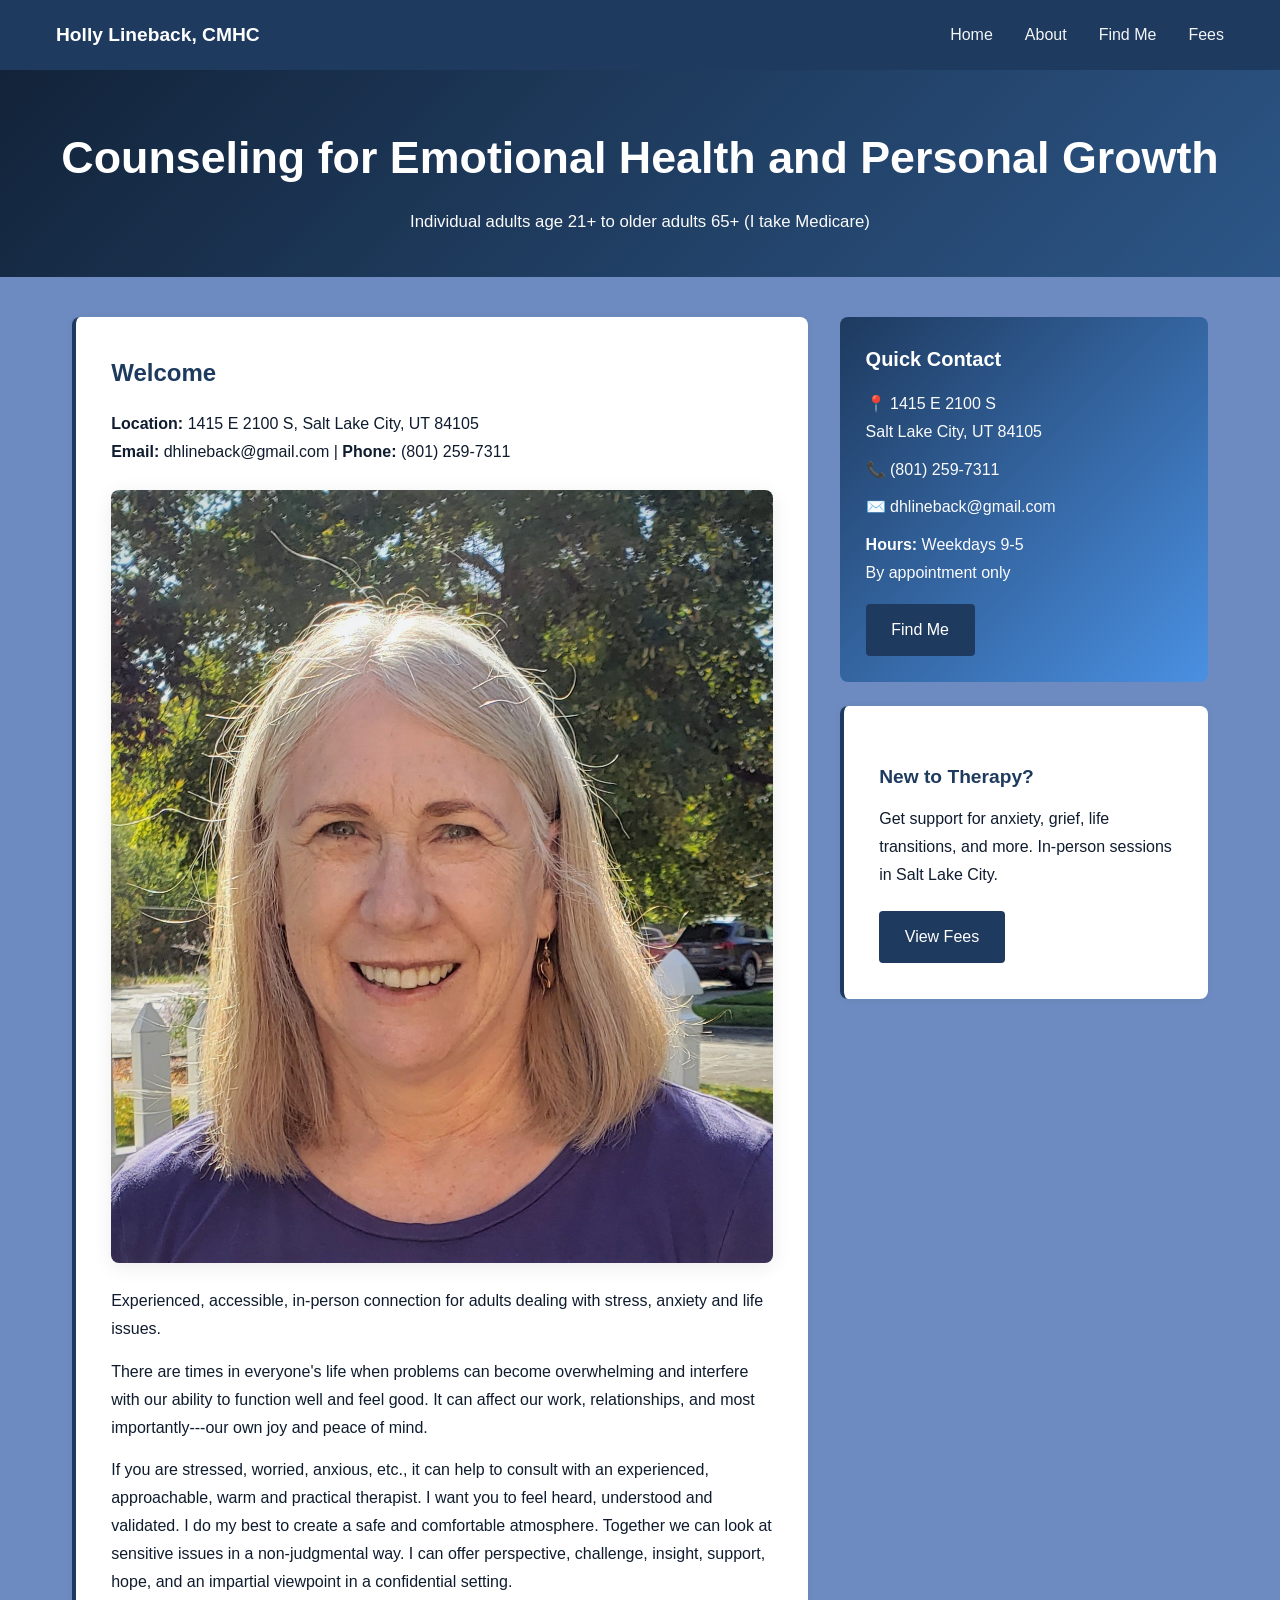
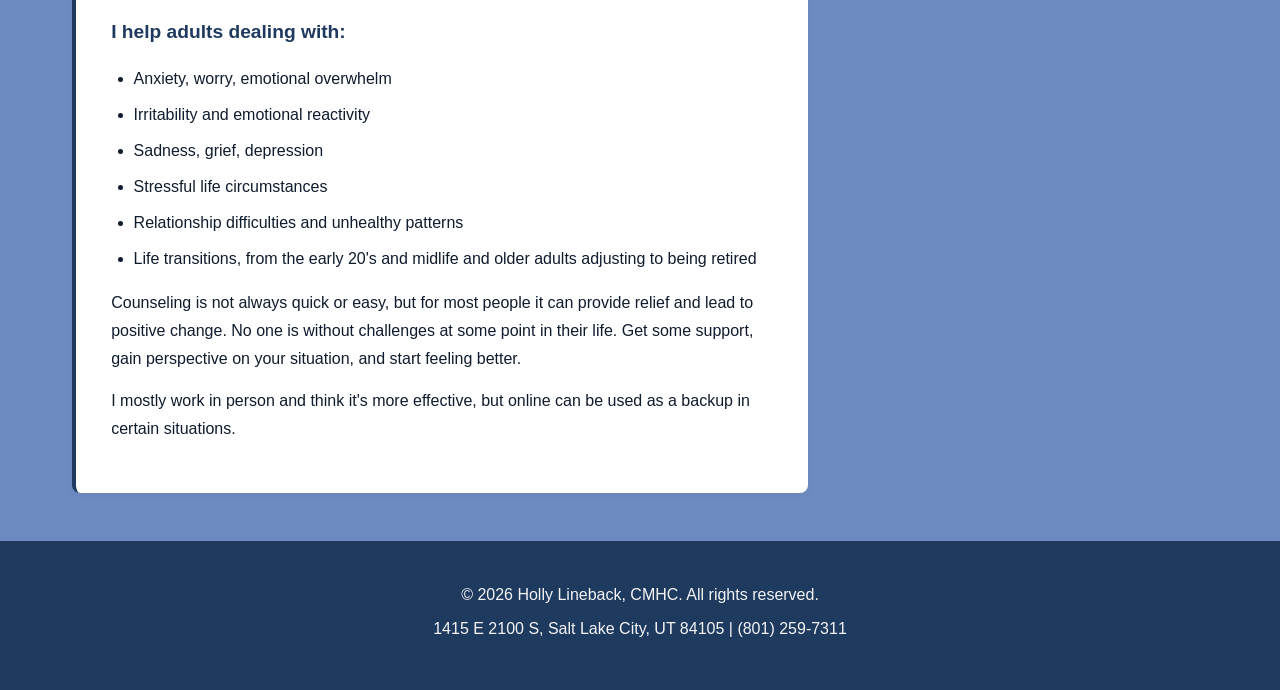
<file: index.html>
<!DOCTYPE html>
<html lang="en">
<head>
  <meta charset="UTF-8">
  <meta name="viewport" content="width=device-width, initial-scale=1.0">
  <title>Home - Holly Lineback, CMHC</title>
  <link rel="stylesheet" href="css/style.css">
</head>
<body>
    <nav class="nav">
      <div class="nav-container">
        <div class="nav-logo"><a href="index.html">Holly Lineback, CMHC</a></div>
        <button class="nav-toggle" id="navToggle" aria-label="Menu">
          <span></span><span></span><span></span>
        </button>
        <ul class="nav-menu" id="navMenu">
          <li><a href="index.html">Home</a></li>
          <li><a href="about.html">About</a></li>
          <li><a href="findme.html">Find Me</a></li>
          <li><a href="fees.html">Fees</a></li>
        </ul>
      </div>
    </nav>
  <header class="hero-banner">
    <h1>Counseling for Emotional Health and Personal Growth</h1>
    <p>Individual adults age 21+ to older adults 65+ (I take Medicare)</p>
  </header>

  <div class="content-grid">
    <main class="main">
      <section class="section-card">
        <h2>Welcome</h2>
        <p><strong>Location:</strong> 1415 E 2100 S, Salt Lake City, UT 84105<br><strong>Email:</strong> dhlineback@gmail.com | <strong>Phone:</strong> (801) 259-7311</p>
        <div class="img-frame" style="margin: 1.5rem 0;">
          <img src="assets/Holly2019.jpg" alt="Holly Lineback">
        </div>
        <p>Experienced, accessible, in-person connection for adults dealing with stress, anxiety and life issues.</p>
        <p>There are times in everyone's life when problems can become overwhelming and interfere with our ability to function well and feel good. It can affect our work, relationships, and most importantly---our own joy and peace of mind.</p>
        <p>If you are stressed, worried, anxious, etc., it can help to consult with an experienced, approachable, warm and practical therapist. I want you to feel heard, understood and validated. I do my best to create a safe and comfortable atmosphere. Together we can look at sensitive issues in a non-judgmental way. I can offer perspective, challenge, insight, support, hope, and an impartial viewpoint in a confidential setting.</p>
        <h3>I help adults dealing with:</h3>
        <ul>
          <li>Anxiety, worry, emotional overwhelm</li>
          <li>Irritability and emotional reactivity</li>
          <li>Sadness, grief, depression</li>
          <li>Stressful life circumstances</li>
          <li>Relationship difficulties and unhealthy patterns</li>
          <li>Life transitions, from the early 20's and midlife and older adults adjusting to being retired</li>
        </ul>
        <p>Counseling is not always quick or easy, but for most people it can provide relief and lead to positive change. No one is without challenges at some point in their life. Get some support, gain perspective on your situation, and start feeling better.</p>
        <p>I mostly work in person and think it's more effective, but online can be used as a backup in certain situations.</p>
      </section>
    </main>
    <aside class="sidebar">
      <div class="info-box">
        <h3>Quick Contact</h3>
        <p>📍 1415 E 2100 S<br>Salt Lake City, UT 84105</p>
        <p>📞 (801) 259-7311</p>
        <p>✉️ dhlineback@gmail.com</p>
        <p><strong>Hours:</strong> Weekdays 9-5<br>By appointment only</p>
        <a href="findme.html" class="btn">Find Me</a>
      </div>
      <div class="section-card">
        <h3>New to Therapy?</h3>
        <p>Get support for anxiety, grief, life transitions, and more. In-person sessions in Salt Lake City.</p>
        <a href="fees.html" class="btn">View Fees</a>
      </div>
    </aside>
  </div>

  <footer class="footer">
    <p>&copy; 2026 Holly Lineback, CMHC. All rights reserved.</p>
    <p>1415 E 2100 S, Salt Lake City, UT 84105 | (801) 259-7311</p>
  </footer>
  <script src="js/main.js"></script>
</body>
</html>
</file>
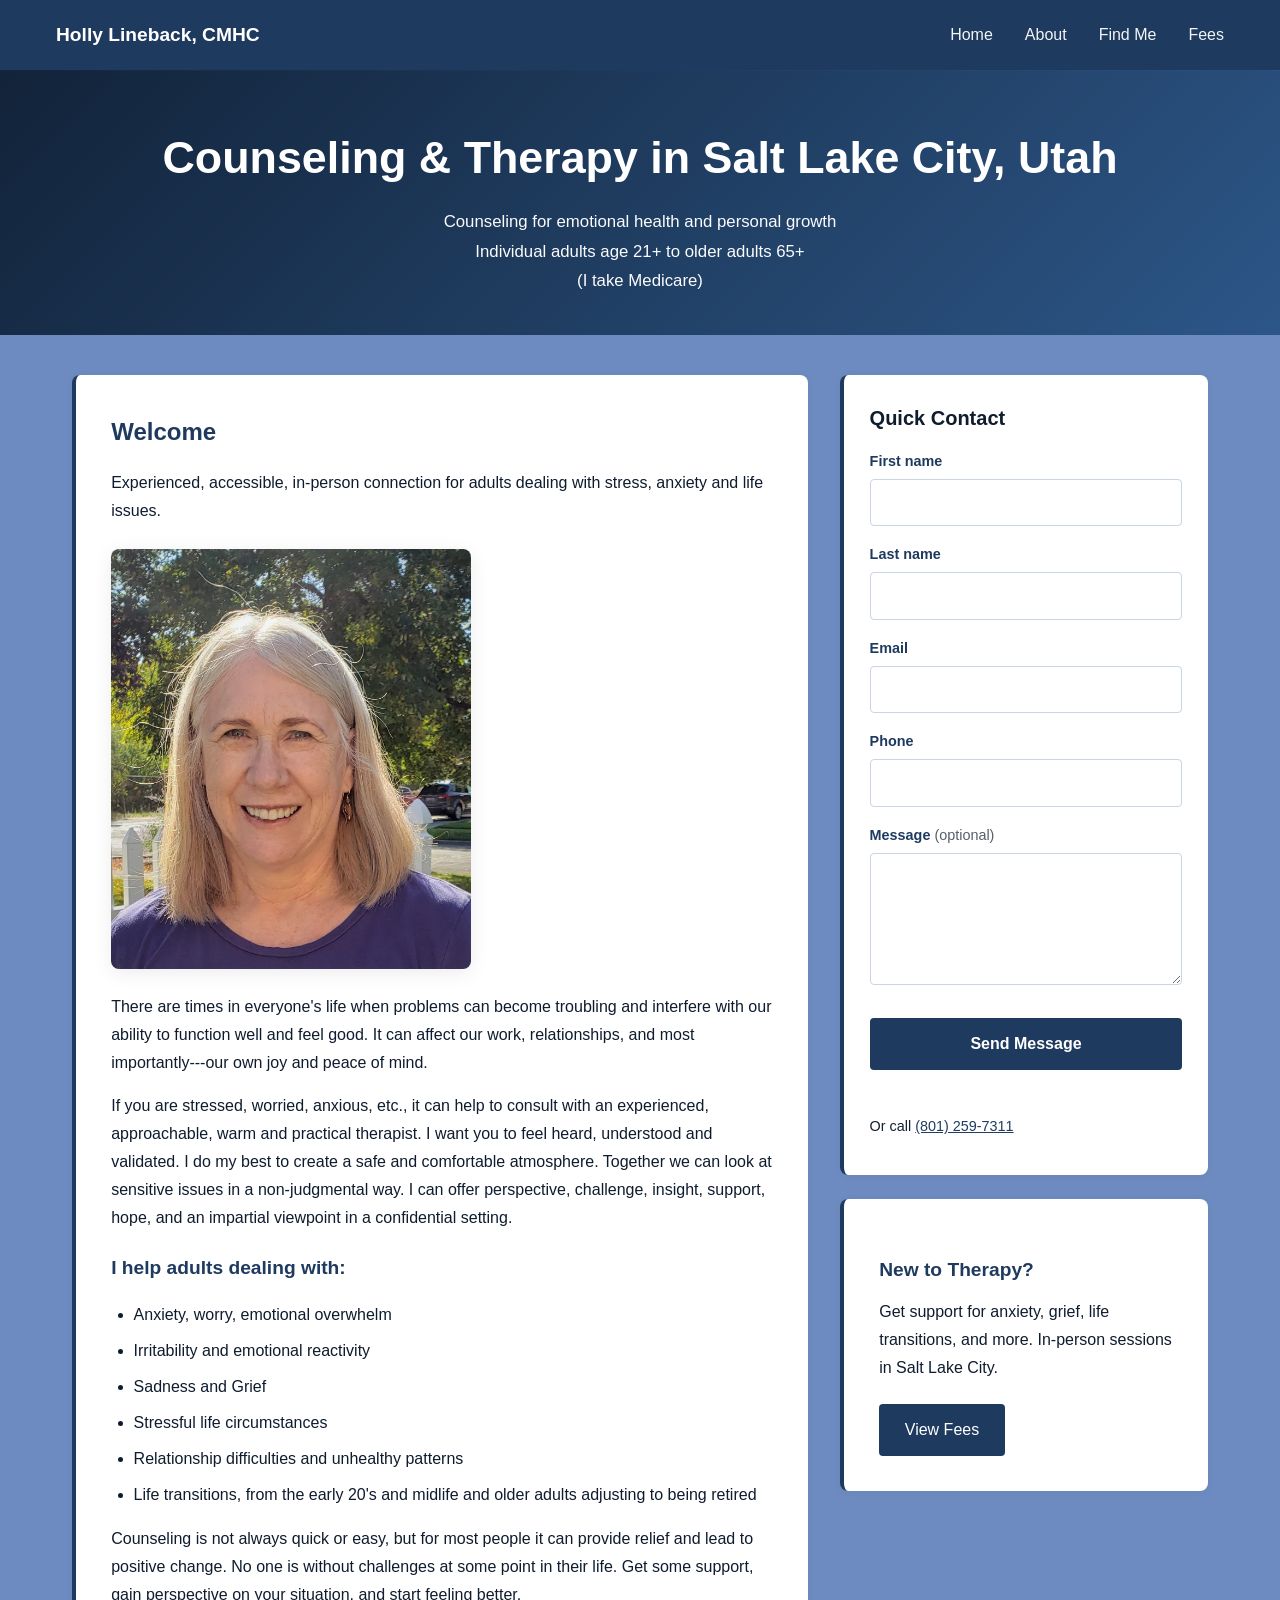
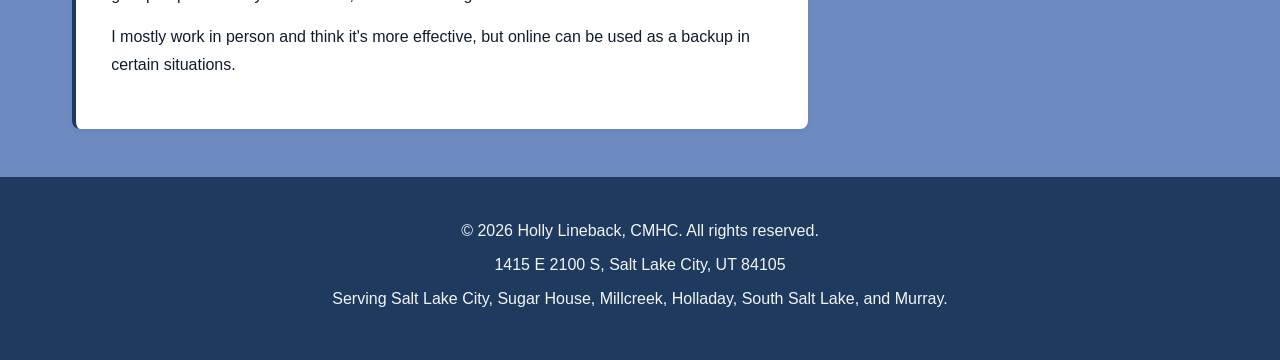
<file: public/index.html>
<!DOCTYPE html>
<html lang="en">
<head>
  <meta charset="UTF-8">
  <meta name="viewport" content="width=device-width, initial-scale=1.0">
  <title>Counseling & Therapy in Salt Lake City, UT | Holly Lineback, CMHC</title>
  <meta name="description" content="Holly Lineback, CMHC offers individual counseling and therapy for anxiety, depression, grief, stress, and life transitions in Salt Lake City, Utah. In-person sessions; Medicare accepted.">
  <meta name="keywords" content="counseling Salt Lake City, therapy Salt Lake City, mental health counselor Salt Lake City, SLC therapist, Utah counseling, anxiety therapy, depression counseling, grief counseling, Medicare therapist">
  <meta name="author" content="Holly Lineback, CMHC">
  <meta name="robots" content="index, follow, max-image-preview:large">
  <link rel="canonical" href="https://www.counselingsaltlake.com/">

  <meta property="og:type" content="website">
  <meta property="og:site_name" content="Holly Lineback, CMHC">
  <meta property="og:locale" content="en_US">
  <meta property="og:title" content="Counseling & Therapy in Salt Lake City, UT | Holly Lineback, CMHC">
  <meta property="og:description" content="Individual counseling and therapy for anxiety, depression, grief, stress, and life transitions in Salt Lake City, Utah. In-person sessions; Medicare accepted.">
  <meta property="og:url" content="https://www.counselingsaltlake.com/">
  <meta property="og:image" content="https://www.counselingsaltlake.com/assets/Holly2019.jpg">
  <meta property="og:image:alt" content="Holly Lineback, licensed mental health counselor in Salt Lake City, Utah">
  <meta name="twitter:card" content="summary">
  <meta name="twitter:title" content="Counseling & Therapy in Salt Lake City, UT | Holly Lineback, CMHC">
  <meta name="twitter:description" content="Individual counseling and therapy for anxiety, depression, grief, stress, and life transitions in Salt Lake City, Utah.">
  <meta name="twitter:image" content="https://www.counselingsaltlake.com/assets/Holly2019.jpg">

  <meta name="geo.region" content="US-UT">
  <meta name="geo.placename" content="Salt Lake City">
  <meta name="geo.position" content="40.726122;-111.850365">
  <meta name="ICBM" content="40.726122, -111.850365">

  <link rel="stylesheet" href="css/style.css">

  <script type="application/ld+json">
  {
    "@context": "https://schema.org",
    "@type": ["Psychotherapist", "LocalBusiness"],
    "name": "Holly Lineback, CMHC",
    "description": "Individual counseling and therapy for anxiety, depression, grief, stress, relationship issues, and life transitions in Salt Lake City, Utah.",
    "url": "https://www.counselingsaltlake.com/",
    "image": "https://www.counselingsaltlake.com/assets/Holly2019.jpg",
    "telephone": "+1-801-259-7311",
    "email": "dhlineback@gmail.com",
    "priceRange": "$95",
    "currenciesAccepted": "USD",
    "paymentAccepted": "Cash, Check, Credit Card, HSA",
    "address": {
      "@type": "PostalAddress",
      "streetAddress": "1415 E 2100 S",
      "addressLocality": "Salt Lake City",
      "addressRegion": "UT",
      "postalCode": "84105",
      "addressCountry": "US"
    },
    "geo": {
      "@type": "GeoCoordinates",
      "latitude": 40.726122,
      "longitude": -111.850365
    },
    "areaServed": [
      { "@type": "City", "name": "Salt Lake City" },
      { "@type": "City", "name": "South Salt Lake" },
      { "@type": "City", "name": "Millcreek" },
      { "@type": "City", "name": "Holladay" },
      { "@type": "City", "name": "Murray" },
      { "@type": "AdministrativeArea", "name": "Salt Lake County" }
    ],
    "openingHoursSpecification": [
      {
        "@type": "OpeningHoursSpecification",
        "dayOfWeek": ["Monday", "Tuesday", "Wednesday", "Thursday", "Friday"],
        "opens": "09:00",
        "closes": "17:00"
      }
    ],
    "knowsAbout": ["Anxiety", "Depression", "Grief", "Stress", "Life transitions", "Relationship issues", "Aging", "Medicare"],
    "founder": {
      "@type": "Person",
      "name": "Holly Lineback",
      "jobTitle": "Licensed Clinical Mental Health Counselor",
      "alumniOf": { "@type": "CollegeOrUniversity", "name": "University of Utah" }
    },
    "sameAs": [
      "https://www.psychologytoday.com/us/therapists/holly-lineback-salt-lake-city-ut/89336",
      "https://umhca.org/Sys/PublicProfile/41507211"
    ]
  }
  </script>
</head>
<body>
    <nav class="nav">
      <div class="nav-container">
        <div class="nav-logo"><a href="index.html">Holly Lineback, CMHC</a></div>
        <button class="nav-toggle" id="navToggle" aria-label="Menu">
          <span></span><span></span><span></span>
        </button>
        <ul class="nav-menu" id="navMenu">
          <li><a href="index.html">Home</a></li>
          <li><a href="about.html">About</a></li>
          <li><a href="findme.html">Find Me</a></li>
          <li><a href="fees.html">Fees</a></li>
        </ul>
      </div>
    </nav>
  <header class="hero-banner">
    <h1>Counseling & Therapy in Salt Lake City, Utah</h1>
    <p>Counseling for emotional health and personal growth</p>
    <p>Individual adults age 21+ to older adults 65+</p>
    <p>(I take Medicare)</p>
  </header>

  <div class="content-grid">
    <main class="main">
      <section class="section-card">
        <h2>Welcome</h2>
        <p>Experienced, accessible, in-person connection for adults dealing with stress, anxiety and life issues.</p>
        <div class="img-frame" style="margin: 1.5rem 0; max-width: 360px;">
          <img src="assets/Holly2019.jpg" alt="Holly Lineback, licensed mental health counselor in Salt Lake City, Utah">
        </div>
        <p>There are times in everyone's life when problems can become troubling and interfere with our ability to function well and feel good. It can affect our work, relationships, and most importantly---our own joy and peace of mind.</p>
        <p>If you are stressed, worried, anxious, etc., it can help to consult with an experienced, approachable, warm and practical therapist. I want you to feel heard, understood and validated. I do my best to create a safe and comfortable atmosphere. Together we can look at sensitive issues in a non-judgmental way. I can offer perspective, challenge, insight, support, hope, and an impartial viewpoint in a confidential setting.</p>
        <h3>I help adults dealing with:</h3>
        <ul>
          <li>Anxiety, worry, emotional overwhelm</li>
          <li>Irritability and emotional reactivity</li>
          <li>Sadness and Grief</li>
          <li>Stressful life circumstances</li>
          <li>Relationship difficulties and unhealthy patterns</li>
          <li>Life transitions, from the early 20's and midlife and older adults adjusting to being retired</li>
        </ul>
        <p>Counseling is not always quick or easy, but for most people it can provide relief and lead to positive change. No one is without challenges at some point in their life. Get some support, gain perspective on your situation, and start feeling better.</p>
        <p>I mostly work in person and think it's more effective, but online can be used as a backup in certain situations.</p>
      </section>
    </main>
    <aside class="sidebar">
      <div class="info-box">
        <h3>Quick Contact</h3>
        <form id="contactForm" class="contact-form" novalidate>
          <div class="form-row">
            <label for="firstName">First name</label>
            <input type="text" id="firstName" name="First Name" autocomplete="given-name" required>
          </div>
          <div class="form-row">
            <label for="lastName">Last name</label>
            <input type="text" id="lastName" name="Last Name" autocomplete="family-name" required>
          </div>
          <div class="form-row">
            <label for="email">Email</label>
            <input type="email" id="email" name="email" autocomplete="email" required>
          </div>
          <div class="form-row">
            <label for="phone">Phone</label>
            <input type="tel" id="phone" name="Phone" autocomplete="tel" required>
          </div>
          <div class="form-row">
            <label for="message">Message <span class="optional">(optional)</span></label>
            <textarea id="message" name="Message" rows="4" maxlength="500"></textarea>
          </div>
          <input type="hidden" name="_subject" value="New Quick Contact message from website">
          <input type="hidden" name="_template" value="table">
          <input type="hidden" name="_captcha" value="false">
          <input type="text" name="_honey" class="honeypot" tabindex="-1" autocomplete="off" aria-hidden="true">
          <button type="submit" class="btn form-submit">Send Message</button>
          <p id="formStatus" class="form-status" role="status" aria-live="polite"></p>
        </form>
        <p class="contact-alt">Or call <a href="tel:8012597311">(801) 259-7311</a></p>
      </div>
      <div class="section-card">
        <h3>New to Therapy?</h3>
        <p>Get support for anxiety, grief, life transitions, and more. In-person sessions in Salt Lake City.</p>
        <a href="fees.html" class="btn">View Fees</a>
      </div>
    </aside>
  </div>

  <footer class="footer">
    <p>&copy; 2026 Holly Lineback, CMHC. All rights reserved.</p>
    <p>1415 E 2100 S, Salt Lake City, UT 84105</p>
    <p>Serving Salt Lake City, Sugar House, Millcreek, Holladay, South Salt Lake, and Murray.</p>
  </footer>
  <script src="js/main.js"></script>
</body>
</html>
</file>
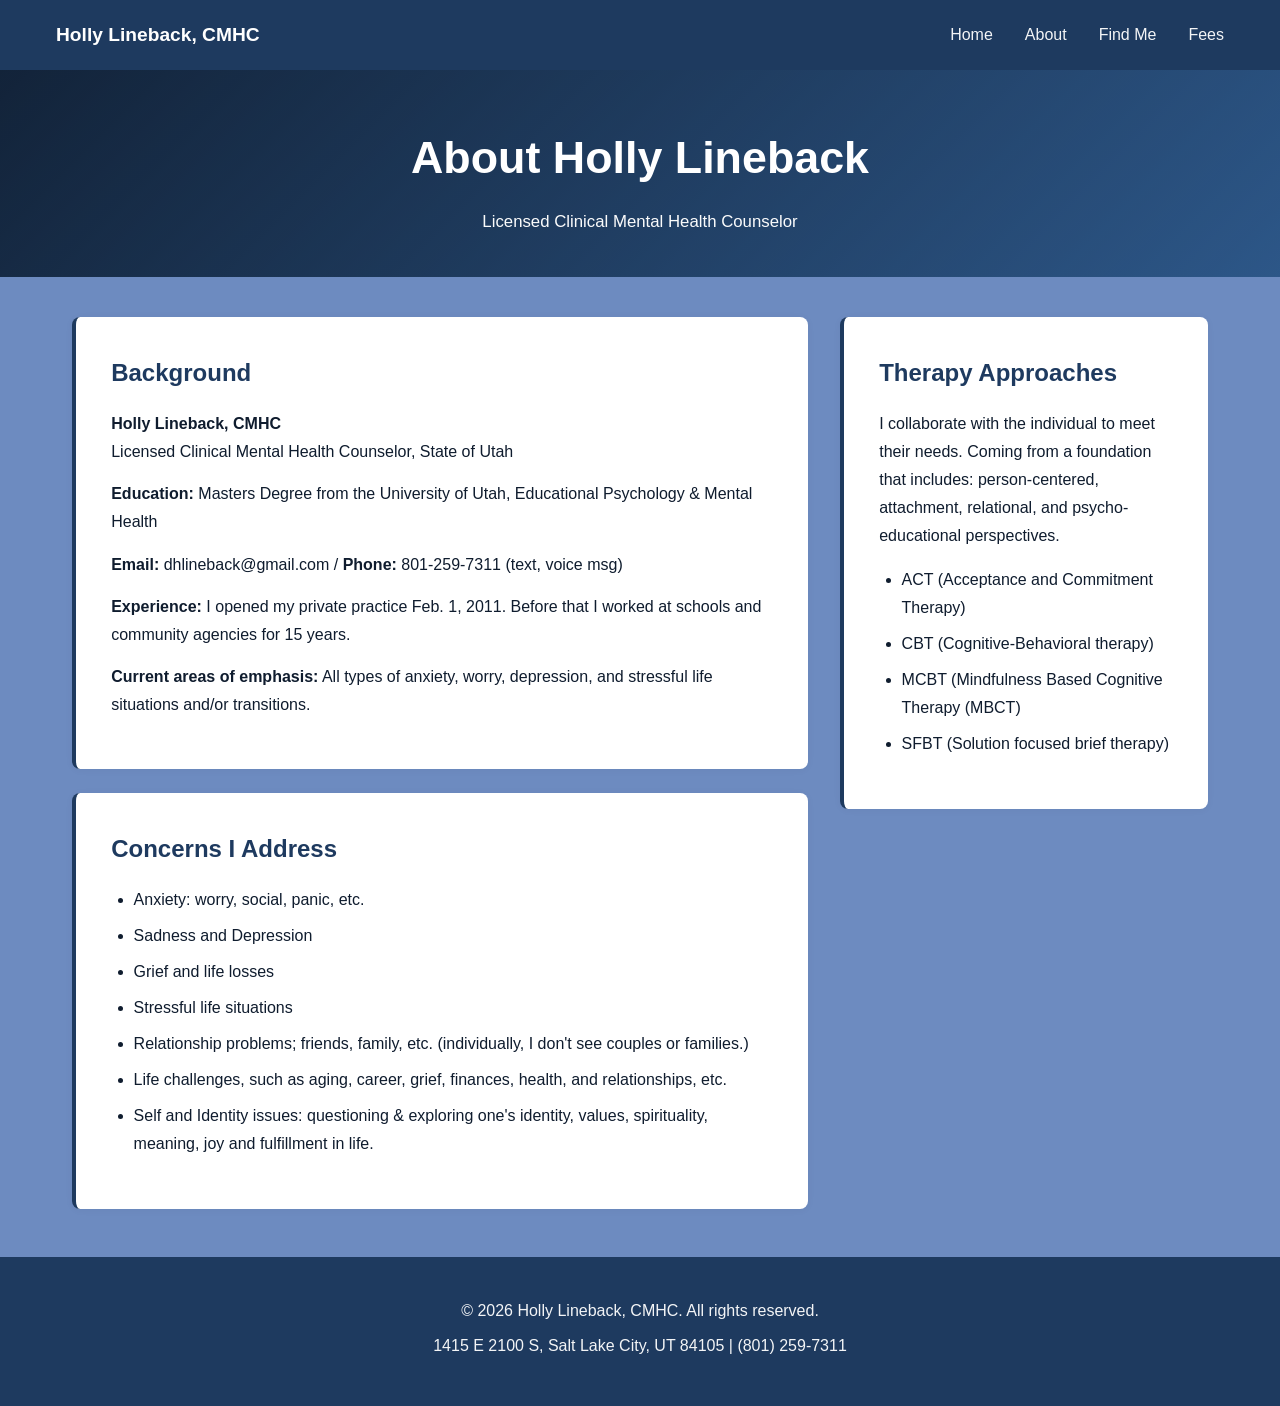
<file: about.html>
<!DOCTYPE html>
<html lang="en">
<head>
  <meta charset="UTF-8">
  <meta name="viewport" content="width=device-width, initial-scale=1.0">
  <title>About - Holly Lineback, CMHC</title>
  <link rel="stylesheet" href="css/style.css">
</head>
<body>
    <nav class="nav">
      <div class="nav-container">
        <div class="nav-logo"><a href="index.html">Holly Lineback, CMHC</a></div>
        <button class="nav-toggle" id="navToggle" aria-label="Menu">
          <span></span><span></span><span></span>
        </button>
        <ul class="nav-menu" id="navMenu">
          <li><a href="index.html">Home</a></li>
          <li><a href="about.html">About</a></li>
          <li><a href="findme.html">Find Me</a></li>
          <li><a href="fees.html">Fees</a></li>
        </ul>
      </div>
    </nav>
  <header class="hero-banner">
    <h1>About Holly Lineback</h1>
    <p>Licensed Clinical Mental Health Counselor</p>
  </header>

  <div class="content-grid">
    <main class="main">
      <section class="section-card">
        <h2>Background</h2>
        <p><strong>Holly Lineback, CMHC</strong><br>Licensed Clinical Mental Health Counselor, State of Utah</p>
        <p><strong>Education:</strong> Masters Degree from the University of Utah, Educational Psychology & Mental Health</p>
        <p><strong>Email:</strong> dhlineback@gmail.com / <strong>Phone:</strong> 801-259-7311 (text, voice msg)</p>
        <p><strong>Experience:</strong> I opened my private practice Feb. 1, 2011. Before that I worked at schools and community agencies for 15 years.</p>
        <p><strong>Current areas of emphasis:</strong> All types of anxiety, worry, depression, and stressful life situations and/or transitions.</p>
      </section>
      <section class="section-card">
        <h2>Concerns I Address</h2>
        <ul>
          <li>Anxiety: worry, social, panic, etc.</li>
          <li>Sadness and Depression</li>
          <li>Grief and life losses</li>
          <li>Stressful life situations</li>
          <li>Relationship problems; friends, family, etc. (individually, I don't see couples or families.)</li>
          <li>Life challenges, such as aging, career, grief, finances, health, and relationships, etc.</li>
          <li>Self and Identity issues: questioning & exploring one's identity, values, spirituality, meaning, joy and fulfillment in life.</li>
        </ul>
      </section>
    </main>
    <aside class="sidebar">
      <div class="section-card">
        <h2>Therapy Approaches</h2>
        <p>I collaborate with the individual to meet their needs. Coming from a foundation that includes: person-centered, attachment, relational, and psycho-educational perspectives.</p>
        <ul>
          <li>ACT (Acceptance and Commitment Therapy)</li>
          <li>CBT (Cognitive-Behavioral therapy)</li>
          <li>MCBT (Mindfulness Based Cognitive Therapy (MBCT)</li>
          <li>SFBT (Solution focused brief therapy)</li>
        </ul>
      </div>
    </aside>
  </div>

  <footer class="footer">
    <p>&copy; 2026 Holly Lineback, CMHC. All rights reserved.</p>
    <p>1415 E 2100 S, Salt Lake City, UT 84105 | (801) 259-7311</p>
  </footer>
  <script src="js/main.js"></script>
</body>
</html>
</file>
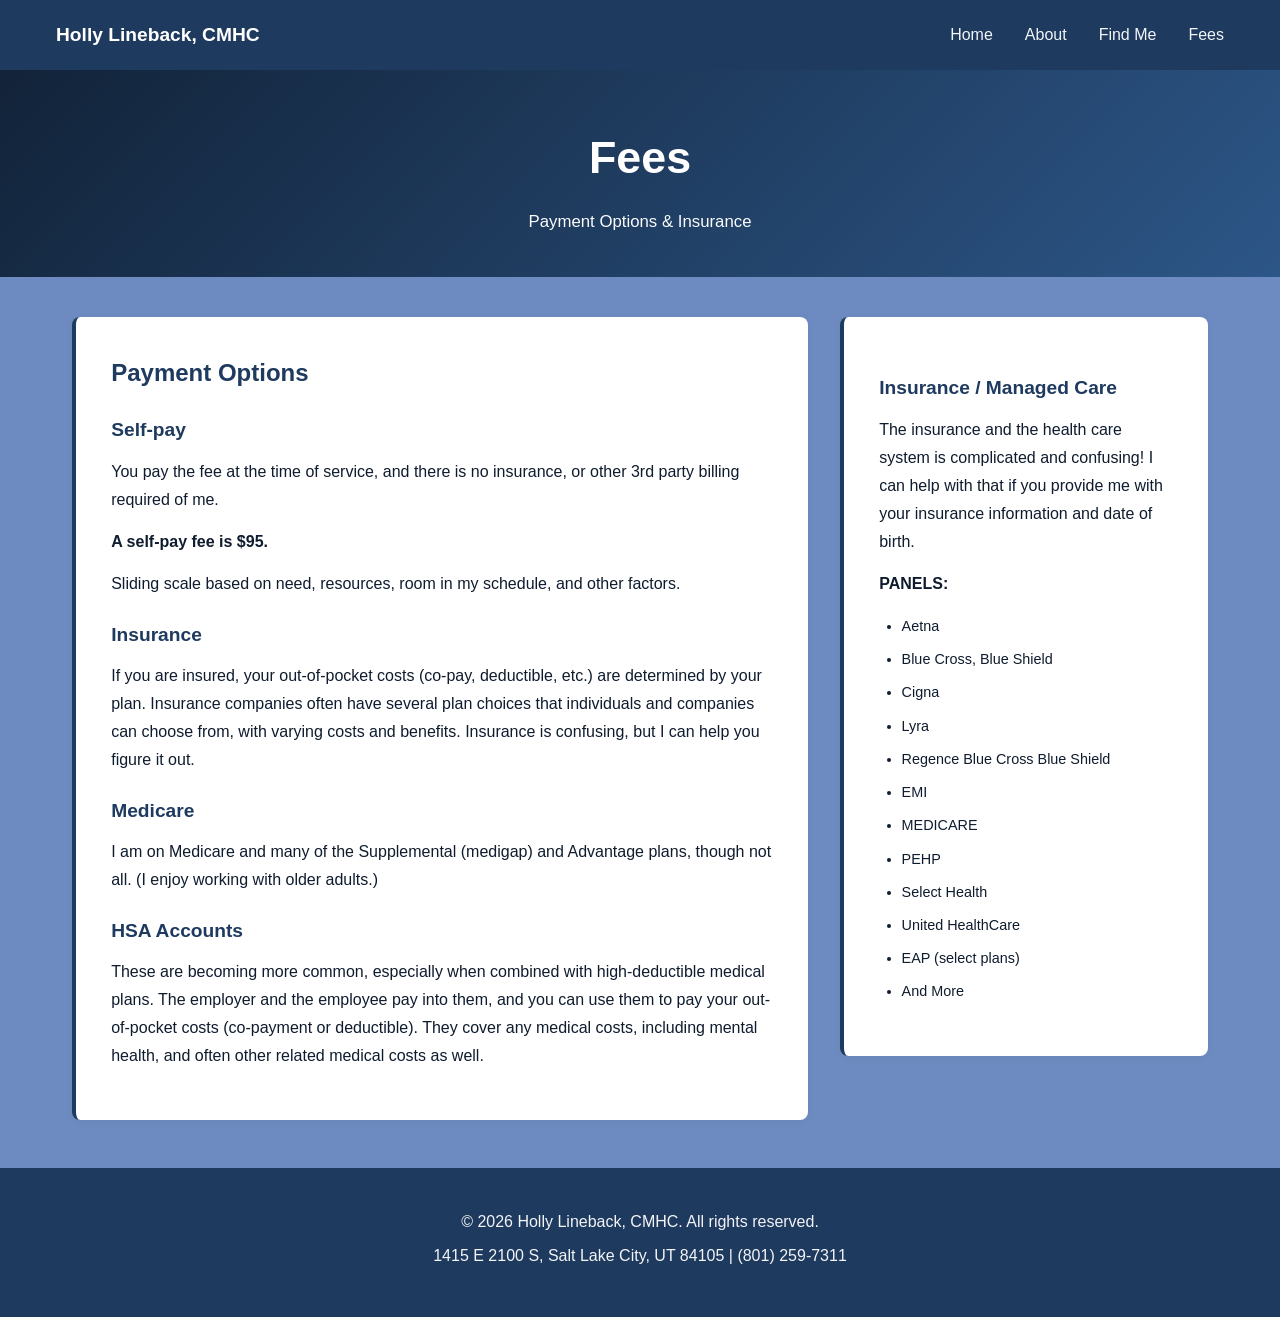
<file: fees.html>
<!DOCTYPE html>
<html lang="en">
<head>
  <meta charset="UTF-8">
  <meta name="viewport" content="width=device-width, initial-scale=1.0">
  <title>Fees - Holly Lineback, CMHC</title>
  <link rel="stylesheet" href="css/style.css">
</head>
<body>
    <nav class="nav">
      <div class="nav-container">
        <div class="nav-logo"><a href="index.html">Holly Lineback, CMHC</a></div>
        <button class="nav-toggle" id="navToggle" aria-label="Menu">
          <span></span><span></span><span></span>
        </button>
        <ul class="nav-menu" id="navMenu">
          <li><a href="index.html">Home</a></li>
          <li><a href="about.html">About</a></li>
          <li><a href="findme.html">Find Me</a></li>
          <li><a href="fees.html">Fees</a></li>
        </ul>
      </div>
    </nav>
  <header class="hero-banner">
    <h1>Fees</h1>
    <p>Payment Options & Insurance</p>
  </header>

  <div class="content-grid">
    <main class="main">
      <section class="section-card">
        <h2>Payment Options</h2>
        <h3>Self-pay</h3>
        <p>You pay the fee at the time of service, and there is no insurance, or other 3rd party billing required of me.</p>
        <p><strong>A self-pay fee is $95.</strong></p>
        <p>Sliding scale based on need, resources, room in my schedule, and other factors.</p>
        
        <h3>Insurance</h3>
        <p>If you are insured, your out-of-pocket costs (co-pay, deductible, etc.) are determined by your plan. Insurance companies often have several plan choices that individuals and companies can choose from, with varying costs and benefits. Insurance is confusing, but I can help you figure it out.</p>
        
        <h3>Medicare</h3>
        <p>I am on Medicare and many of the Supplemental (medigap) and Advantage plans, though not all. (I enjoy working with older adults.)</p>
        
        <h3>HSA Accounts</h3>
        <p>These are becoming more common, especially when combined with high-deductible medical plans. The employer and the employee pay into them, and you can use them to pay your out-of-pocket costs (co-payment or deductible). They cover any medical costs, including mental health, and often other related medical costs as well.</p>
      </section>
    </main>
    <aside class="sidebar">
      <div class="section-card">
        <h3>Insurance / Managed Care</h3>
        <p>The insurance and the health care system is complicated and confusing! I can help with that if you provide me with your insurance information and date of birth.</p>
        <p><strong>PANELS:</strong></p>
        <ul style="font-size: 0.9rem;">
          <li>Aetna</li>
          <li>Blue Cross, Blue Shield</li>
          <li>Cigna</li>
          <li>Lyra</li>
          <li>Regence Blue Cross Blue Shield</li>
          <li>EMI</li>
          <li>MEDICARE</li>
          <li>PEHP</li>
          <li>Select Health</li>
          <li>United HealthCare</li>
          <li>EAP (select plans)</li>
          <li>And More</li>
        </ul>
      </div>
    </aside>
  </div>

  <footer class="footer">
    <p>&copy; 2026 Holly Lineback, CMHC. All rights reserved.</p>
    <p>1415 E 2100 S, Salt Lake City, UT 84105 | (801) 259-7311</p>
  </footer>
  <script src="js/main.js"></script>
</body>
</html>
</file>
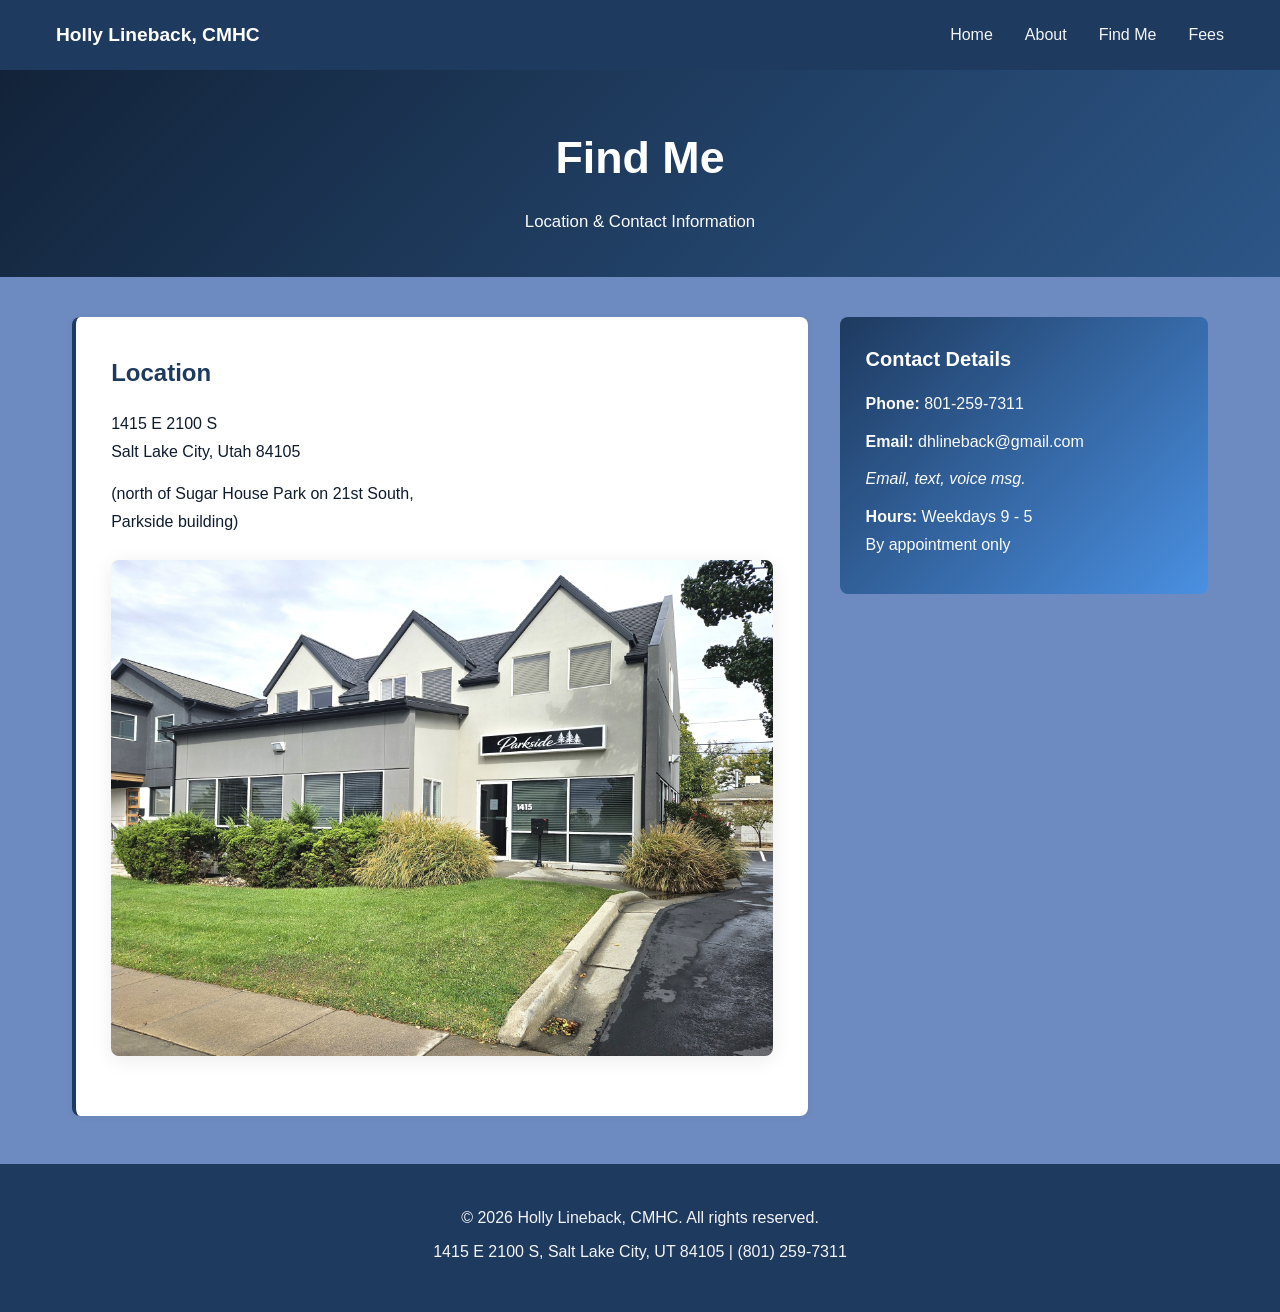
<file: findme.html>
<!DOCTYPE html>
<html lang="en">
<head>
  <meta charset="UTF-8">
  <meta name="viewport" content="width=device-width, initial-scale=1.0">
  <title>Find Me - Holly Lineback, CMHC</title>
  <link rel="stylesheet" href="css/style.css">
</head>
<body>
    <nav class="nav">
      <div class="nav-container">
        <div class="nav-logo"><a href="index.html">Holly Lineback, CMHC</a></div>
        <button class="nav-toggle" id="navToggle" aria-label="Menu">
          <span></span><span></span><span></span>
        </button>
        <ul class="nav-menu" id="navMenu">
          <li><a href="index.html">Home</a></li>
          <li><a href="about.html">About</a></li>
          <li><a href="findme.html">Find Me</a></li>
          <li><a href="fees.html">Fees</a></li>
        </ul>
      </div>
    </nav>
  <header class="hero-banner">
    <h1>Find Me</h1>
    <p>Location & Contact Information</p>
  </header>

  <div class="content-grid">
    <main class="main">
      <section class="section-card">
        <h2>Location</h2>
        <p>1415 E 2100 S<br>Salt Lake City, Utah 84105</p>
        <p>(north of Sugar House Park on 21st South,<br>Parkside building)</p>
        <div class="img-frame" style="margin: 1.5rem 0;">
          <img src="assets/ParksideBldg.jpg" alt="Parkside Building">
        </div>
      </section>
    </main>
    <aside class="sidebar">
      <div class="info-box">
        <h3>Contact Details</h3>
        <p><strong>Phone:</strong> 801-259-7311</p>
        <p><strong>Email:</strong> dhlineback@gmail.com</p>
        <p><em>Email, text, voice msg.</em></p>
        <p><strong>Hours:</strong> Weekdays 9 - 5<br>By appointment only</p>
      </div>
    </aside>
  </div>

  <footer class="footer">
    <p>&copy; 2026 Holly Lineback, CMHC. All rights reserved.</p>
    <p>1415 E 2100 S, Salt Lake City, UT 84105 | (801) 259-7311</p>
  </footer>
  <script src="js/main.js"></script>
</body>
</html>
</file>
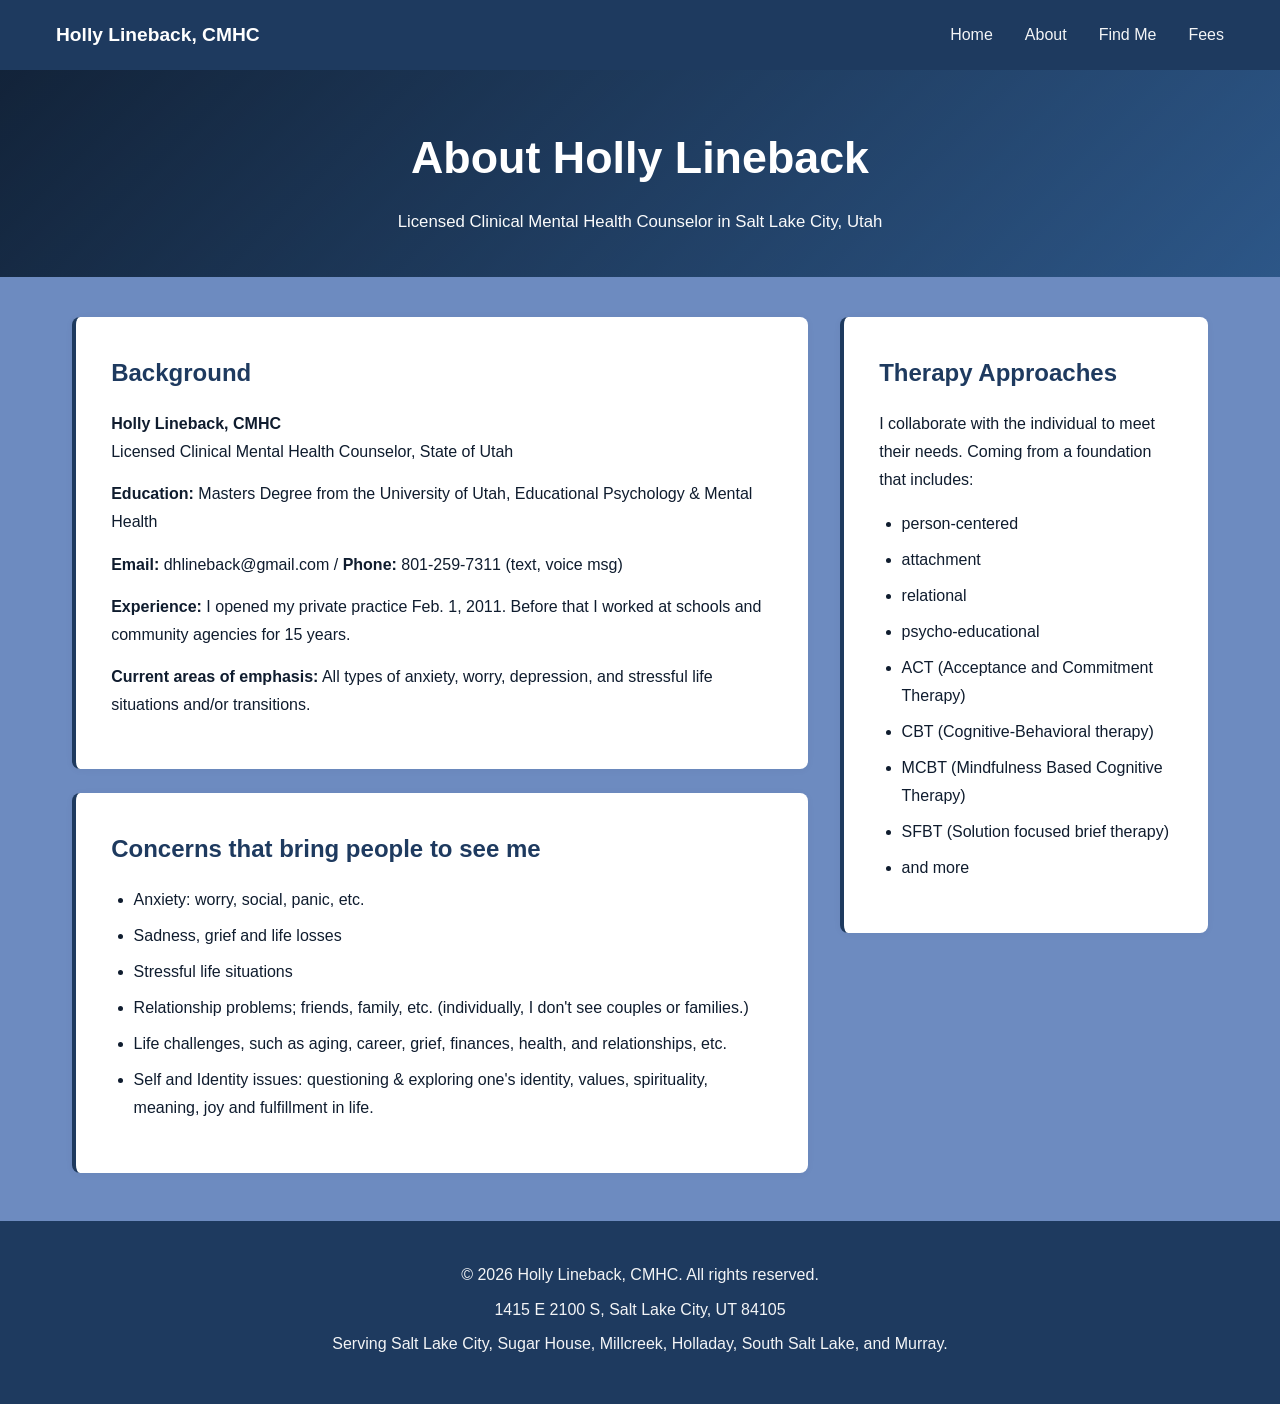
<file: public/about.html>
<!DOCTYPE html>
<html lang="en">
<head>
  <meta charset="UTF-8">
  <meta name="viewport" content="width=device-width, initial-scale=1.0">
  <title>About Holly Lineback, CMHC | Salt Lake City Therapist</title>
  <meta name="description" content="Meet Holly Lineback, a Licensed Clinical Mental Health Counselor in Salt Lake City, Utah with 30+ years of experience helping adults with anxiety, depression, grief, and life transitions.">
  <meta name="keywords" content="Holly Lineback, Salt Lake City therapist, mental health counselor Salt Lake City, LCMHC Utah, anxiety counselor, depression therapist, licensed counselor Utah">
  <meta name="author" content="Holly Lineback, CMHC">
  <meta name="robots" content="index, follow, max-image-preview:large">
  <link rel="canonical" href="https://www.counselingsaltlake.com/about.html">

  <meta property="og:type" content="profile">
  <meta property="og:site_name" content="Holly Lineback, CMHC">
  <meta property="og:locale" content="en_US">
  <meta property="og:title" content="About Holly Lineback, CMHC | Salt Lake City Therapist">
  <meta property="og:description" content="Licensed Clinical Mental Health Counselor in Salt Lake City, Utah with 30+ years of experience helping adults with anxiety, depression, grief, and life transitions.">
  <meta property="og:url" content="https://www.counselingsaltlake.com/about.html">
  <meta property="og:image" content="https://www.counselingsaltlake.com/assets/Holly2019.jpg">
  <meta property="og:image:alt" content="Holly Lineback, licensed mental health counselor in Salt Lake City, Utah">
  <meta name="twitter:card" content="summary">
  <meta name="twitter:title" content="About Holly Lineback, CMHC | Salt Lake City Therapist">
  <meta name="twitter:description" content="Licensed Clinical Mental Health Counselor in Salt Lake City, Utah with 30+ years of experience.">
  <meta name="twitter:image" content="https://www.counselingsaltlake.com/assets/Holly2019.jpg">

  <meta name="geo.region" content="US-UT">
  <meta name="geo.placename" content="Salt Lake City">
  <meta name="geo.position" content="40.726122;-111.850365">
  <meta name="ICBM" content="40.726122, -111.850365">

  <link rel="stylesheet" href="css/style.css">

  <script type="application/ld+json">
  {
    "@context": "https://schema.org",
    "@type": "Person",
    "name": "Holly Lineback",
    "jobTitle": "Licensed Clinical Mental Health Counselor",
    "honorificSuffix": "CMHC",
    "url": "https://www.counselingsaltlake.com/about.html",
    "image": "https://www.counselingsaltlake.com/assets/Holly2019.jpg",
    "telephone": "+1-801-259-7311",
    "email": "dhlineback@gmail.com",
    "alumniOf": { "@type": "CollegeOrUniversity", "name": "University of Utah" },
    "worksFor": { "@type": "Psychotherapist", "name": "Holly Lineback, CMHC", "url": "https://www.counselingsaltlake.com/" },
    "address": {
      "@type": "PostalAddress",
      "streetAddress": "1415 E 2100 S",
      "addressLocality": "Salt Lake City",
      "addressRegion": "UT",
      "postalCode": "84105",
      "addressCountry": "US"
    },
    "knowsAbout": ["Anxiety", "Depression", "Grief", "Stress", "Life transitions", "Acceptance and Commitment Therapy", "Cognitive Behavioral Therapy"],
    "sameAs": [
      "https://www.psychologytoday.com/us/therapists/holly-lineback-salt-lake-city-ut/89336",
      "https://umhca.org/Sys/PublicProfile/41507211"
    ]
  }
  </script>
</head>
<body>
    <nav class="nav">
      <div class="nav-container">
        <div class="nav-logo"><a href="index.html">Holly Lineback, CMHC</a></div>
        <button class="nav-toggle" id="navToggle" aria-label="Menu">
          <span></span><span></span><span></span>
        </button>
        <ul class="nav-menu" id="navMenu">
          <li><a href="index.html">Home</a></li>
          <li><a href="about.html">About</a></li>
          <li><a href="findme.html">Find Me</a></li>
          <li><a href="fees.html">Fees</a></li>
        </ul>
      </div>
    </nav>
  <header class="hero-banner">
    <h1>About Holly Lineback</h1>
    <p>Licensed Clinical Mental Health Counselor in Salt Lake City, Utah</p>
  </header>

  <div class="content-grid">
    <main class="main">
      <section class="section-card">
        <h2>Background</h2>
        <p><strong>Holly Lineback, CMHC</strong><br>Licensed Clinical Mental Health Counselor, State of Utah</p>
        <p><strong>Education:</strong> Masters Degree from the University of Utah, Educational Psychology & Mental Health</p>
        <p><strong>Email:</strong> dhlineback@gmail.com / <strong>Phone:</strong> 801-259-7311 (text, voice msg)</p>
        <p><strong>Experience:</strong> I opened my private practice Feb. 1, 2011. Before that I worked at schools and community agencies for 15 years.</p>
        <p><strong>Current areas of emphasis:</strong> All types of anxiety, worry, depression, and stressful life situations and/or transitions.</p>
      </section>
      <section class="section-card">
        <h2>Concerns that bring people to see me</h2>
        <ul>
          <li>Anxiety: worry, social, panic, etc.</li>
          <li>Sadness, grief and life losses</li>
          <li>Stressful life situations</li>
          <li>Relationship problems; friends, family, etc. (individually, I don't see couples or families.)</li>
          <li>Life challenges, such as aging, career, grief, finances, health, and relationships, etc.</li>
          <li>Self and Identity issues: questioning & exploring one's identity, values, spirituality, meaning, joy and fulfillment in life.</li>
        </ul>
      </section>
    </main>
    <aside class="sidebar">
      <div class="section-card">
        <h2>Therapy Approaches</h2>
        <p>I collaborate with the individual to meet their needs. Coming from a foundation that includes:</p>
        <ul>
          <li>person-centered</li>
          <li>attachment</li>
          <li>relational</li>
          <li>psycho-educational</li>
          <li>ACT (Acceptance and Commitment Therapy)</li>
          <li>CBT (Cognitive-Behavioral therapy)</li>
          <li>MCBT (Mindfulness Based Cognitive Therapy)</li>
          <li>SFBT (Solution focused brief therapy)</li>
          <li>and more</li>
        </ul>
      </div>
    </aside>
  </div>

  <footer class="footer">
    <p>&copy; 2026 Holly Lineback, CMHC. All rights reserved.</p>
    <p>1415 E 2100 S, Salt Lake City, UT 84105</p>
    <p>Serving Salt Lake City, Sugar House, Millcreek, Holladay, South Salt Lake, and Murray.</p>
  </footer>
  <script src="js/main.js"></script>
</body>
</html>
</file>
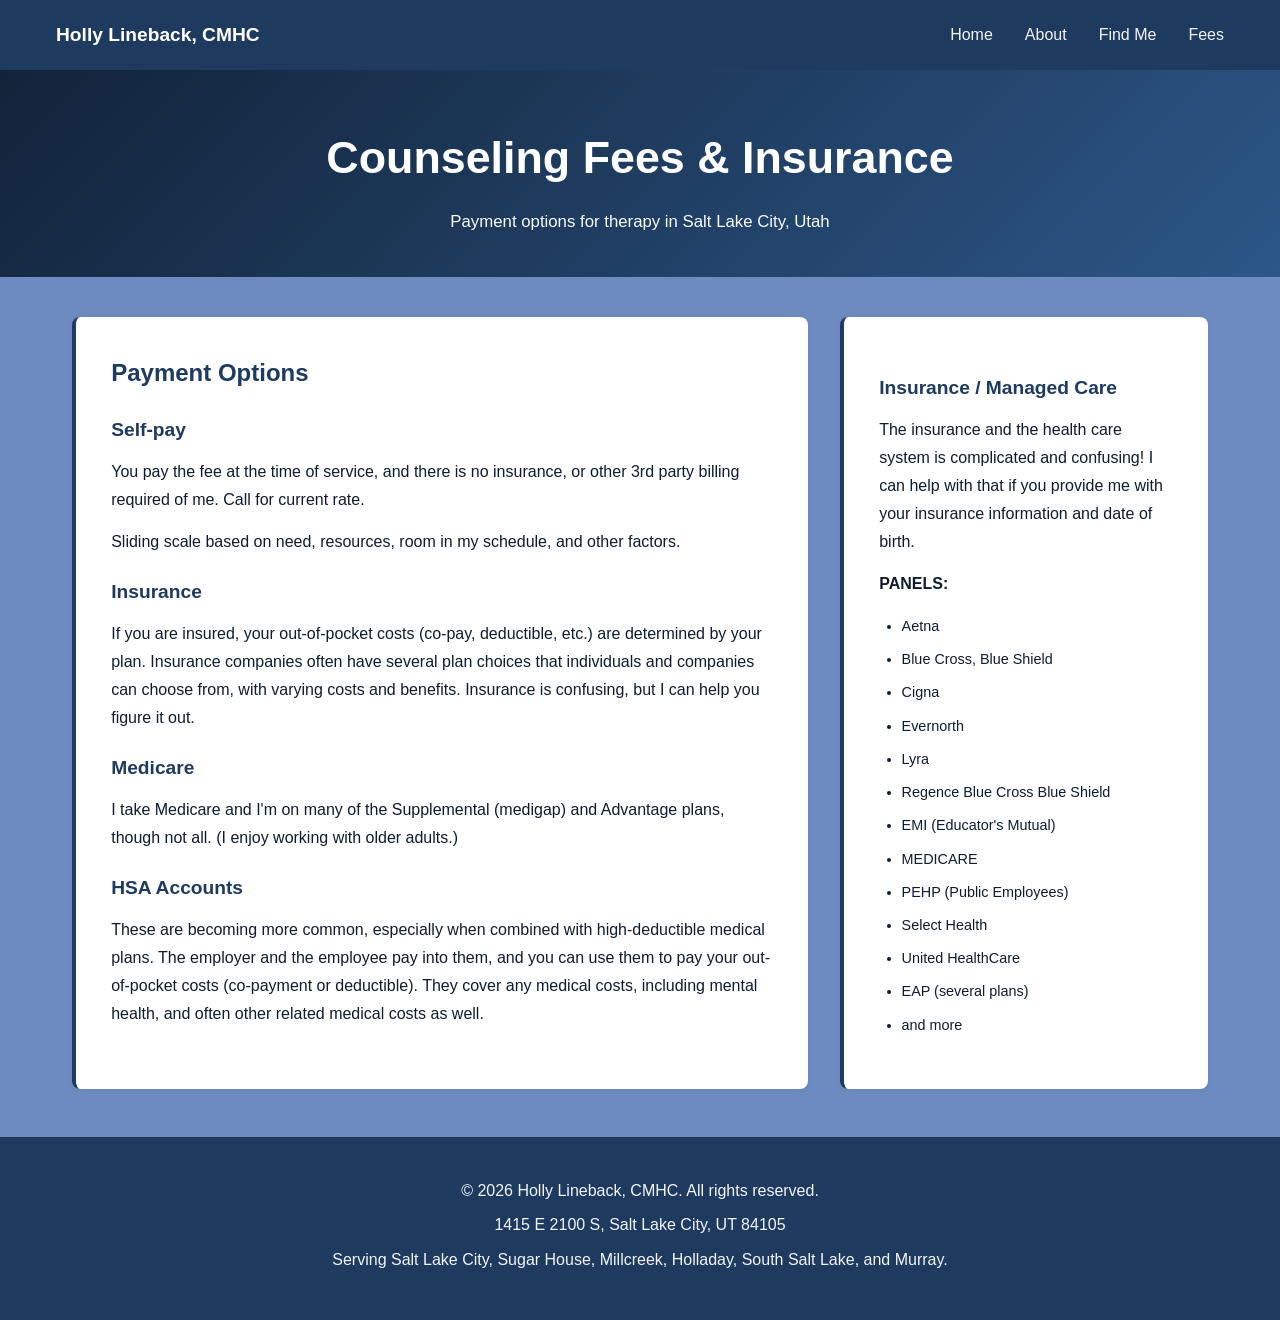
<file: public/fees.html>
<!DOCTYPE html>
<html lang="en">
<head>
  <meta charset="UTF-8">
  <meta name="viewport" content="width=device-width, initial-scale=1.0">
  <title>Counseling Fees & Insurance | Holly Lineback, CMHC | Salt Lake City</title>
  <meta name="description" content="Counseling fees and insurance information for Holly Lineback, CMHC in Salt Lake City, UT. $95 self-pay, sliding scale, Medicare, and many insurance plans accepted.">
  <meta name="keywords" content="counseling fees Salt Lake City, therapy cost Utah, insurance accepted therapist Salt Lake City, Medicare therapist, self-pay counseling, sliding scale therapy, Select Health, Blue Cross, Cigna, Aetna">
  <meta name="author" content="Holly Lineback, CMHC">
  <meta name="robots" content="index, follow, max-image-preview:large">
  <link rel="canonical" href="https://www.counselingsaltlake.com/fees.html">

  <meta property="og:type" content="website">
  <meta property="og:site_name" content="Holly Lineback, CMHC">
  <meta property="og:locale" content="en_US">
  <meta property="og:title" content="Counseling Fees & Insurance | Holly Lineback, CMHC | Salt Lake City">
  <meta property="og:description" content="$95 self-pay, sliding scale, Medicare, and many insurance plans accepted for counseling in Salt Lake City, Utah.">
  <meta property="og:url" content="https://www.counselingsaltlake.com/fees.html">
  <meta property="og:image" content="https://www.counselingsaltlake.com/assets/Holly2019.jpg">
  <meta property="og:image:alt" content="Holly Lineback, licensed mental health counselor in Salt Lake City, Utah">
  <meta name="twitter:card" content="summary">
  <meta name="twitter:title" content="Counseling Fees & Insurance | Holly Lineback, CMHC | Salt Lake City">
  <meta name="twitter:description" content="$95 self-pay, sliding scale, Medicare, and many insurance plans accepted in Salt Lake City, Utah.">
  <meta name="twitter:image" content="https://www.counselingsaltlake.com/assets/Holly2019.jpg">

  <meta name="geo.region" content="US-UT">
  <meta name="geo.placename" content="Salt Lake City">
  <meta name="geo.position" content="40.726122;-111.850365">
  <meta name="ICBM" content="40.726122, -111.850365">

  <link rel="stylesheet" href="css/style.css">

  <script type="application/ld+json">
  {
    "@context": "https://schema.org",
    "@type": "WebPage",
    "name": "Counseling Fees & Insurance",
    "url": "https://www.counselingsaltlake.com/fees.html",
    "description": "Counseling fees and insurance information for Holly Lineback, CMHC in Salt Lake City, Utah.",
    "mainEntity": {
      "@type": "Service",
      "serviceType": "Individual counseling and psychotherapy",
      "provider": {
        "@type": "Psychotherapist",
        "name": "Holly Lineback, CMHC",
        "url": "https://www.counselingsaltlake.com/",
        "telephone": "+1-801-259-7311",
        "address": {
          "@type": "PostalAddress",
          "streetAddress": "1415 E 2100 S",
          "addressLocality": "Salt Lake City",
          "addressRegion": "UT",
          "postalCode": "84105",
          "addressCountry": "US"
        }
      },
      "areaServed": { "@type": "City", "name": "Salt Lake City" },
      "offers": {
        "@type": "Offer",
        "price": "95",
        "priceCurrency": "USD",
        "description": "Self-pay individual counseling session"
      }
    }
  }
  </script>
</head>
<body>
    <nav class="nav">
      <div class="nav-container">
        <div class="nav-logo"><a href="index.html">Holly Lineback, CMHC</a></div>
        <button class="nav-toggle" id="navToggle" aria-label="Menu">
          <span></span><span></span><span></span>
        </button>
        <ul class="nav-menu" id="navMenu">
          <li><a href="index.html">Home</a></li>
          <li><a href="about.html">About</a></li>
          <li><a href="findme.html">Find Me</a></li>
          <li><a href="fees.html">Fees</a></li>
        </ul>
      </div>
    </nav>
  <header class="hero-banner">
    <h1>Counseling Fees & Insurance</h1>
    <p>Payment options for therapy in Salt Lake City, Utah</p>
  </header>

  <div class="content-grid">
    <main class="main">
      <section class="section-card">
        <h2>Payment Options</h2>
        <h3>Self-pay</h3>
        <p>You pay the fee at the time of service, and there is no insurance, or other 3rd party billing required of me. Call for current rate.</p>
        <p>Sliding scale based on need, resources, room in my schedule, and other factors.</p>
        
        <h3>Insurance</h3>
        <p>If you are insured, your out-of-pocket costs (co-pay, deductible, etc.) are determined by your plan. Insurance companies often have several plan choices that individuals and companies can choose from, with varying costs and benefits. Insurance is confusing, but I can help you figure it out.</p>
        
        <h3>Medicare</h3>
        <p>I take Medicare and I'm on many of the Supplemental (medigap) and Advantage plans, though not all. (I enjoy working with older adults.)</p>
        
        <h3>HSA Accounts</h3>
        <p>These are becoming more common, especially when combined with high-deductible medical plans. The employer and the employee pay into them, and you can use them to pay your out-of-pocket costs (co-payment or deductible). They cover any medical costs, including mental health, and often other related medical costs as well.</p>
      </section>
    </main>
    <aside class="sidebar">
      <div class="section-card">
        <h3>Insurance / Managed Care</h3>
        <p>The insurance and the health care system is complicated and confusing! I can help with that if you provide me with your insurance information and date of birth.</p>
        <p><strong>PANELS:</strong></p>
        <ul style="font-size: 0.9rem;">
          <li>Aetna</li>
          <li>Blue Cross, Blue Shield</li>
          <li>Cigna</li>
          <li>Evernorth</li>
          <li>Lyra</li>
          <li>Regence Blue Cross Blue Shield</li>
          <li>EMI (Educator's Mutual)</li>
          <li>MEDICARE</li>
          <li>PEHP (Public Employees)</li>
          <li>Select Health</li>
          <li>United HealthCare</li>
          <li>EAP (several plans)</li>
          <li>and more</li>
        </ul>
      </div>
    </aside>
  </div>

  <footer class="footer">
    <p>&copy; 2026 Holly Lineback, CMHC. All rights reserved.</p>
    <p>1415 E 2100 S, Salt Lake City, UT 84105</p>
    <p>Serving Salt Lake City, Sugar House, Millcreek, Holladay, South Salt Lake, and Murray.</p>
  </footer>
  <script src="js/main.js"></script>
</body>
</html>
</file>
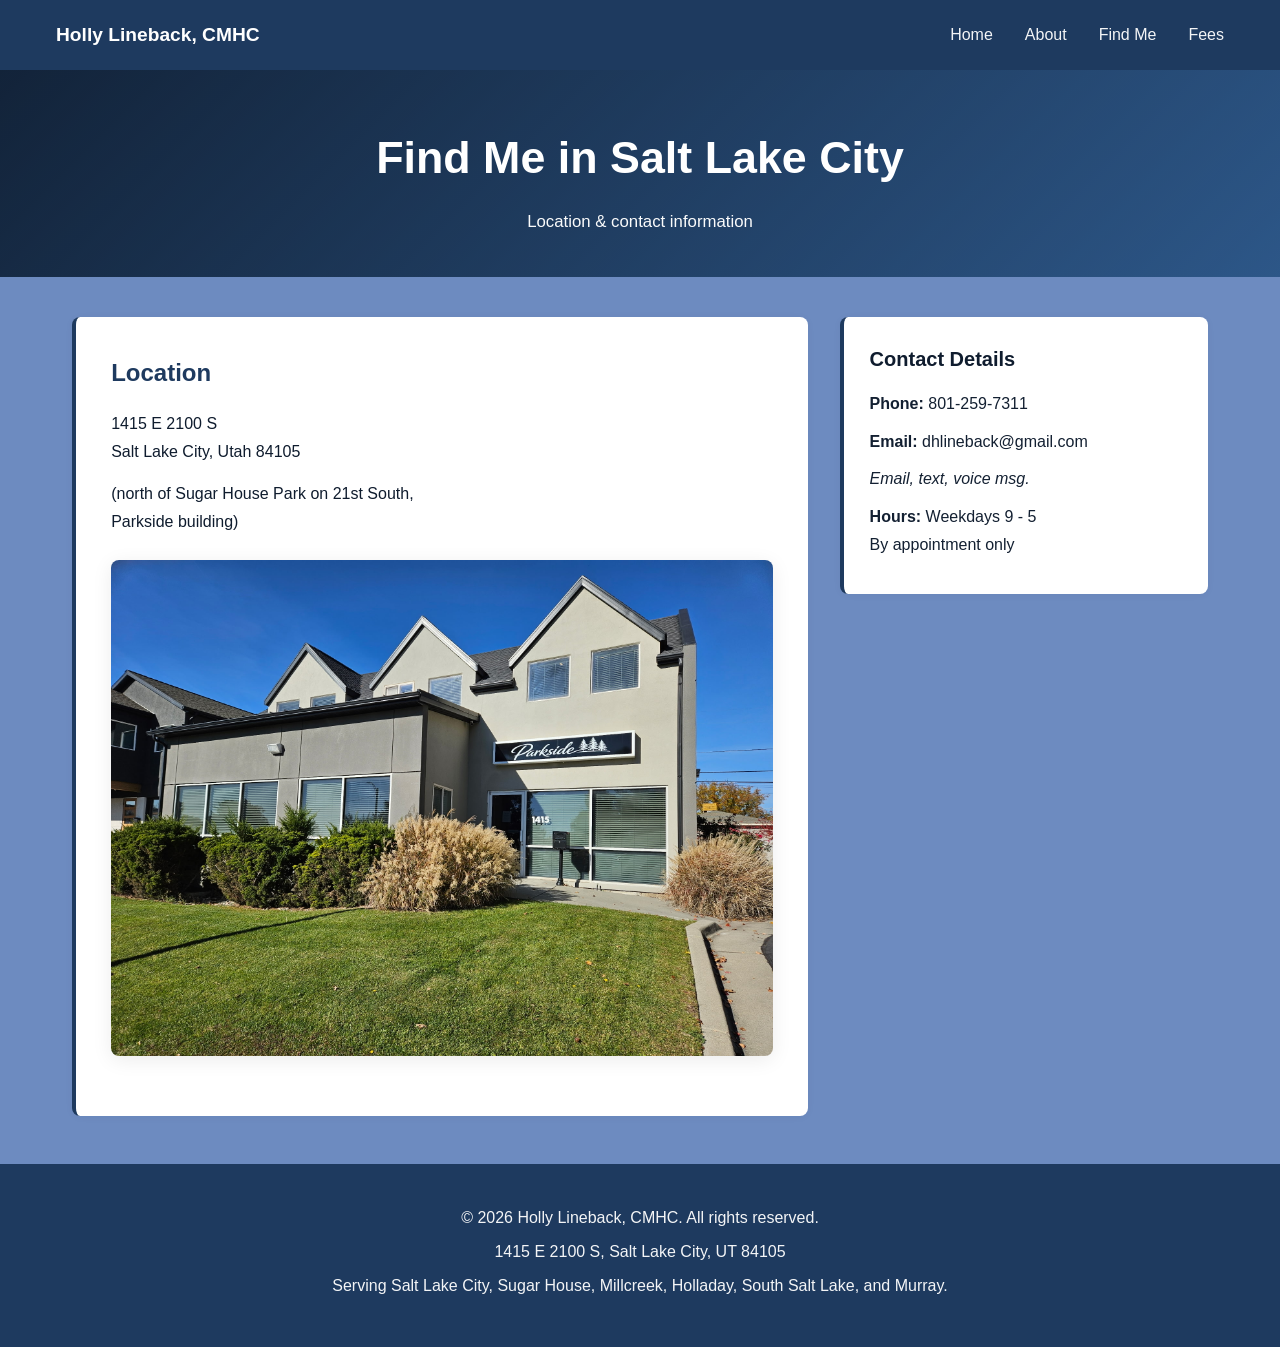
<file: public/findme.html>
<!DOCTYPE html>
<html lang="en">
<head>
  <meta charset="UTF-8">
  <meta name="viewport" content="width=device-width, initial-scale=1.0">
  <title>Location & Contact | Holly Lineback Counseling | Salt Lake City, UT</title>
  <meta name="description" content="Visit Holly Lineback, CMHC at 1415 E 2100 S, Salt Lake City, UT 84105, near Sugar House Park. Call (801) 259-7311 or email to schedule an appointment.">
  <meta name="keywords" content="counseling office Salt Lake City, therapist near Sugar House, mental health counselor 84105, therapy 84106, Salt Lake City counseling location, Parkside Building therapist">
  <meta name="author" content="Holly Lineback, CMHC">
  <meta name="robots" content="index, follow, max-image-preview:large">
  <link rel="canonical" href="https://www.counselingsaltlake.com/findme.html">

  <meta property="og:type" content="website">
  <meta property="og:site_name" content="Holly Lineback, CMHC">
  <meta property="og:locale" content="en_US">
  <meta property="og:title" content="Location & Contact | Holly Lineback Counseling | Salt Lake City, UT">
  <meta property="og:description" content="1415 E 2100 S, Salt Lake City, UT 84105, near Sugar House Park. Call (801) 259-7311 or email to schedule an appointment.">
  <meta property="og:url" content="https://www.counselingsaltlake.com/findme.html">
  <meta property="og:image" content="https://www.counselingsaltlake.com/assets/ParksideBldg.jpg">
  <meta property="og:image:alt" content="Parkside Building counseling office at 1415 E 2100 S in Salt Lake City, Utah">
  <meta name="twitter:card" content="summary">
  <meta name="twitter:title" content="Location & Contact | Holly Lineback Counseling | Salt Lake City, UT">
  <meta name="twitter:description" content="1415 E 2100 S, Salt Lake City, UT 84105, near Sugar House Park. Call (801) 259-7311 to schedule an appointment.">
  <meta name="twitter:image" content="https://www.counselingsaltlake.com/assets/ParksideBldg.jpg">

  <meta name="geo.region" content="US-UT">
  <meta name="geo.placename" content="Salt Lake City">
  <meta name="geo.position" content="40.726122;-111.850365">
  <meta name="ICBM" content="40.726122, -111.850365">

  <link rel="stylesheet" href="css/style.css">

  <script type="application/ld+json">
  {
    "@context": "https://schema.org",
    "@type": "ContactPage",
    "name": "Location & Contact",
    "url": "https://www.counselingsaltlake.com/findme.html",
    "mainEntity": {
      "@type": ["Psychotherapist", "LocalBusiness"],
      "name": "Holly Lineback, CMHC",
      "url": "https://www.counselingsaltlake.com/",
      "telephone": "+1-801-259-7311",
      "email": "dhlineback@gmail.com",
      "image": "https://www.counselingsaltlake.com/assets/ParksideBldg.jpg",
      "address": {
        "@type": "PostalAddress",
        "streetAddress": "1415 E 2100 S",
        "addressLocality": "Salt Lake City",
        "addressRegion": "UT",
        "postalCode": "84105",
        "addressCountry": "US"
      },
      "geo": {
        "@type": "GeoCoordinates",
        "latitude": 40.726122,
        "longitude": -111.850365
      },
      "openingHoursSpecification": [
        {
          "@type": "OpeningHoursSpecification",
          "dayOfWeek": ["Monday", "Tuesday", "Wednesday", "Thursday", "Friday"],
          "opens": "09:00",
          "closes": "17:00"
        }
      ]
    }
  }
  </script>
</head>
<body>
    <nav class="nav">
      <div class="nav-container">
        <div class="nav-logo"><a href="index.html">Holly Lineback, CMHC</a></div>
        <button class="nav-toggle" id="navToggle" aria-label="Menu">
          <span></span><span></span><span></span>
        </button>
        <ul class="nav-menu" id="navMenu">
          <li><a href="index.html">Home</a></li>
          <li><a href="about.html">About</a></li>
          <li><a href="findme.html">Find Me</a></li>
          <li><a href="fees.html">Fees</a></li>
        </ul>
      </div>
    </nav>
  <header class="hero-banner">
    <h1>Find Me in Salt Lake City</h1>
    <p>Location & contact information</p>
  </header>

  <div class="content-grid">
    <main class="main">
      <section class="section-card">
        <h2>Location</h2>
        <p>1415 E 2100 S<br>Salt Lake City, Utah 84105</p>
        <p>(north of Sugar House Park on 21st South,<br>Parkside building)</p>
        <div class="img-frame" style="margin: 1.5rem 0;">
          <img src="assets/ParksideBldg.jpg" alt="Parkside Building counseling office at 1415 E 2100 S in Salt Lake City, Utah">
        </div>
      </section>
    </main>
    <aside class="sidebar">
      <div class="info-box">
        <h3>Contact Details</h3>
        <p><strong>Phone:</strong> 801-259-7311</p>
        <p><strong>Email:</strong> dhlineback@gmail.com</p>
        <p><em>Email, text, voice msg.</em></p>
        <p><strong>Hours:</strong> Weekdays 9 - 5<br>By appointment only</p>
      </div>
    </aside>
  </div>

  <footer class="footer">
    <p>&copy; 2026 Holly Lineback, CMHC. All rights reserved.</p>
    <p>1415 E 2100 S, Salt Lake City, UT 84105</p>
    <p>Serving Salt Lake City, Sugar House, Millcreek, Holladay, South Salt Lake, and Murray.</p>
  </footer>
  <script src="js/main.js"></script>
</body>
</html>
</file>
<file: css/style.css>
/* proto4 - grid/sectioned */
:root {
  --p: #1E3A5F;
  --s: #4A90E2;
  --a: #5CDBF5;
  --bgc: #6D8BC0;
  --t: #0F1C2E;
  --primary: var(--p);
  --secondary: var(--s);
  --accent: var(--a);
  --bg: var(--bgc);
  --text: var(--t);
  --surface: #ffffff;
}

* { margin: 0; padding: 0; box-sizing: border-box; }
html { scroll-behavior: smooth; }
body { font-family: -apple-system, BlinkMacSystemFont, 'Segoe UI', 'Roboto', sans-serif; background: var(--bg); color: var(--text); line-height: 1.75; font-size: 16px; }
img { max-width: 100%; height: auto; display: block; }

.nav { background: var(--primary); position: sticky; top: 0; z-index: 100; }
.nav-container { max-width: 1200px; margin: 0 auto; padding: 0.9rem 1rem; display: flex; justify-content: space-between; align-items: center; flex-wrap: wrap; }
.nav-logo a { color: white; text-decoration: none; font-size: 1.2rem; font-weight: 600; }
.nav-toggle { display: block; background: transparent; border: 2px solid white; padding: 0.4rem 0.6rem; cursor: pointer; }
.nav-toggle span { display: block; width: 24px; height: 2px; background: white; margin: 4px 0; }
.nav-menu { display: none; width: 100%; list-style: none; margin-top: 0.8rem; }
.nav-menu.active { display: flex; flex-direction: column; gap: 0.4rem; }
.nav-menu a { color: white; text-decoration: none; padding: 0.4rem 0; display: block; opacity: 0.95; }
.nav-menu a:hover { opacity: 1; }

.hero-banner { background: linear-gradient(rgba(0,0,0,0.4), rgba(0,0,0,0.4)), linear-gradient(135deg, var(--primary) 0%, var(--secondary) 100%); background-size: cover; background-position: center; color: white; text-align: center; padding: 3rem 1rem 2.5rem; }
.hero-banner h1 { font-size: 2rem; margin-bottom: 0.7rem; font-weight: 700; }
.hero-banner p { font-size: 1.05rem; opacity: 0.98; }

.content-grid { max-width: 1200px; margin: 0 auto; padding: 2rem 1rem 3rem; display: grid; gap: 1.8rem; }
.main { display: grid; gap: 1.5rem; }
.sidebar { display: grid; gap: 1.5rem; align-content: start; }

.section-card { background: var(--surface); padding: 1.8rem; border-radius: 8px; box-shadow: 0 1px 8px rgba(0,0,0,0.04); border-left: 4px solid var(--primary); }
.section-card h2 { color: var(--primary); margin-bottom: 1rem; font-size: 1.5rem; }
.section-card h3 { color: var(--primary); margin: 1.2rem 0 0.7rem; font-size: 1.2rem; }
.section-card p { margin-bottom: 0.9rem; }
.section-card ul { margin: 1rem 0 1rem 1.4rem; }
.section-card li { margin-bottom: 0.5rem; }

.info-box { background: linear-gradient(135deg, var(--primary) 0%, var(--secondary) 100%); color: white; padding: 1.6rem; border-radius: 8px; }
.info-box h3 { margin-bottom: 0.8rem; font-size: 1.25rem; }
.info-box p { margin-bottom: 0.6rem; opacity: 0.98; }

.btn { display: inline-block; background: var(--primary); color: white; padding: 0.75rem 1.6rem; text-decoration: none; border-radius: 4px; margin-top: 0.5rem; }
.btn:hover { opacity: 0.92; }

.img-frame { border-radius: 8px; overflow: hidden; box-shadow: 0 4px 20px rgba(0,0,0,0.08); }

.footer { background: var(--primary); color: white; text-align: center; padding: 2.5rem 1rem; }
.footer p { opacity: 0.95; margin-bottom: 0.4rem; }

@media (min-width: 768px) {
  .nav-toggle { display: none; }
  .nav-menu { display: flex !important; width: auto; flex-direction: row; gap: 2rem; margin-top: 0; }
  .hero-banner h1 { font-size: 2.8rem; }
  .content-grid { grid-template-columns: 2fr 1fr; padding: 2.5rem 2rem 3rem; gap: 2rem; }
  .section-card { padding: 2.2rem; }
}
</file>
<file: public/css/style.css>
/* proto4 - grid/sectioned */
:root {
  --p: #1E3A5F;
  --s: #4A90E2;
  --a: #5CDBF5;
  --bgc: #6D8BC0;
  --t: #0F1C2E;
  --primary: var(--p);
  --secondary: var(--s);
  --accent: var(--a);
  --bg: var(--bgc);
  --text: var(--t);
  --surface: #ffffff;
}

* { margin: 0; padding: 0; box-sizing: border-box; }
html { scroll-behavior: smooth; }
body { font-family: -apple-system, BlinkMacSystemFont, 'Segoe UI', 'Roboto', sans-serif; background: var(--bg); color: var(--text); line-height: 1.75; font-size: 16px; }
img { max-width: 100%; height: auto; display: block; }

.nav { background: var(--primary); position: sticky; top: 0; z-index: 100; }
.nav-container { max-width: 1200px; margin: 0 auto; padding: 0.9rem 1rem; display: flex; justify-content: space-between; align-items: center; flex-wrap: wrap; }
.nav-logo a { color: white; text-decoration: none; font-size: 1.2rem; font-weight: 600; }
.nav-toggle { display: block; background: transparent; border: 2px solid white; padding: 0.4rem 0.6rem; cursor: pointer; }
.nav-toggle span { display: block; width: 24px; height: 2px; background: white; margin: 4px 0; }
.nav-menu { display: none; width: 100%; list-style: none; margin-top: 0.8rem; }
.nav-menu.active { display: flex; flex-direction: column; gap: 0.4rem; }
.nav-menu a { color: white; text-decoration: none; padding: 0.4rem 0; display: block; opacity: 0.95; }
.nav-menu a:hover { opacity: 1; }

.hero-banner { background: linear-gradient(rgba(0,0,0,0.4), rgba(0,0,0,0.4)), linear-gradient(135deg, var(--primary) 0%, var(--secondary) 100%); background-size: cover; background-position: center; color: white; text-align: center; padding: 3rem 1rem 2.5rem; }
.hero-banner h1 { font-size: 2rem; margin-bottom: 0.7rem; font-weight: 700; }
.hero-banner p { font-size: 1.05rem; opacity: 0.98; }

.content-grid { max-width: 1200px; margin: 0 auto; padding: 2rem 1rem 3rem; display: grid; gap: 1.8rem; }
.main { display: grid; gap: 1.5rem; }
.sidebar { display: grid; gap: 1.5rem; align-content: start; }

.section-card { background: var(--surface); padding: 1.8rem; border-radius: 8px; box-shadow: 0 1px 8px rgba(0,0,0,0.04); border-left: 4px solid var(--primary); }
.section-card h2 { color: var(--primary); margin-bottom: 1rem; font-size: 1.5rem; }
.section-card h3 { color: var(--primary); margin: 1.2rem 0 0.7rem; font-size: 1.2rem; }
.section-card p { margin-bottom: 0.9rem; }
.section-card ul { margin: 1rem 0 1rem 1.4rem; }
.section-card li { margin-bottom: 0.5rem; }

.info-box { background: var(--surface); color: var(--text); padding: 1.6rem; border-radius: 8px; box-shadow: 0 1px 8px rgba(0,0,0,0.04); border-left: 4px solid var(--primary); }
.info-box h3 { margin-bottom: 0.8rem; font-size: 1.25rem; }
.info-box p { margin-bottom: 0.6rem; opacity: 0.98; }

.contact-form .form-row { margin-bottom: 1rem; }
.contact-form label { display: block; font-size: 0.9rem; font-weight: 600; margin-bottom: 0.3rem; color: var(--primary); }
.contact-form .optional { font-weight: 400; color: var(--text); opacity: 0.7; }
.contact-form input[type="text"],
.contact-form input[type="email"],
.contact-form input[type="tel"],
.contact-form textarea { width: 100%; padding: 0.55rem 0.7rem; border: 1px solid #c9d4e4; border-radius: 4px; font: inherit; color: var(--text); background: #fff; }
.contact-form input:focus,
.contact-form textarea:focus { outline: 2px solid var(--secondary); outline-offset: 1px; border-color: var(--secondary); }
.contact-form textarea { resize: vertical; min-height: 90px; }
.contact-form .honeypot { position: absolute; left: -9999px; width: 1px; height: 1px; opacity: 0; }
.contact-form .form-submit { width: 100%; border: none; cursor: pointer; font: inherit; font-weight: 600; }
.contact-form .form-submit:disabled { opacity: 0.6; cursor: default; }
.form-status { font-size: 0.9rem; margin-top: 0.7rem; min-height: 1.2em; }
.form-status.success { color: #1a7f37; }
.form-status.error { color: #b3261e; }
.contact-alt { margin-top: 1rem; font-size: 0.9rem; }
.contact-alt a { color: var(--primary); }

.btn { display: inline-block; background: var(--primary); color: white; padding: 0.75rem 1.6rem; text-decoration: none; border-radius: 4px; margin-top: 0.5rem; }
.btn:hover { opacity: 0.92; }

.img-frame { border-radius: 8px; overflow: hidden; box-shadow: 0 4px 20px rgba(0,0,0,0.08); }

.footer { background: var(--primary); color: white; text-align: center; padding: 2.5rem 1rem; }
.footer p { opacity: 0.95; margin-bottom: 0.4rem; }

@media (min-width: 768px) {
  .nav-toggle { display: none; }
  .nav-menu { display: flex !important; width: auto; flex-direction: row; gap: 2rem; margin-top: 0; }
  .hero-banner h1 { font-size: 2.8rem; }
  .content-grid { grid-template-columns: 2fr 1fr; padding: 2.5rem 2rem 3rem; gap: 2rem; }
  .section-card { padding: 2.2rem; }
}
</file>
